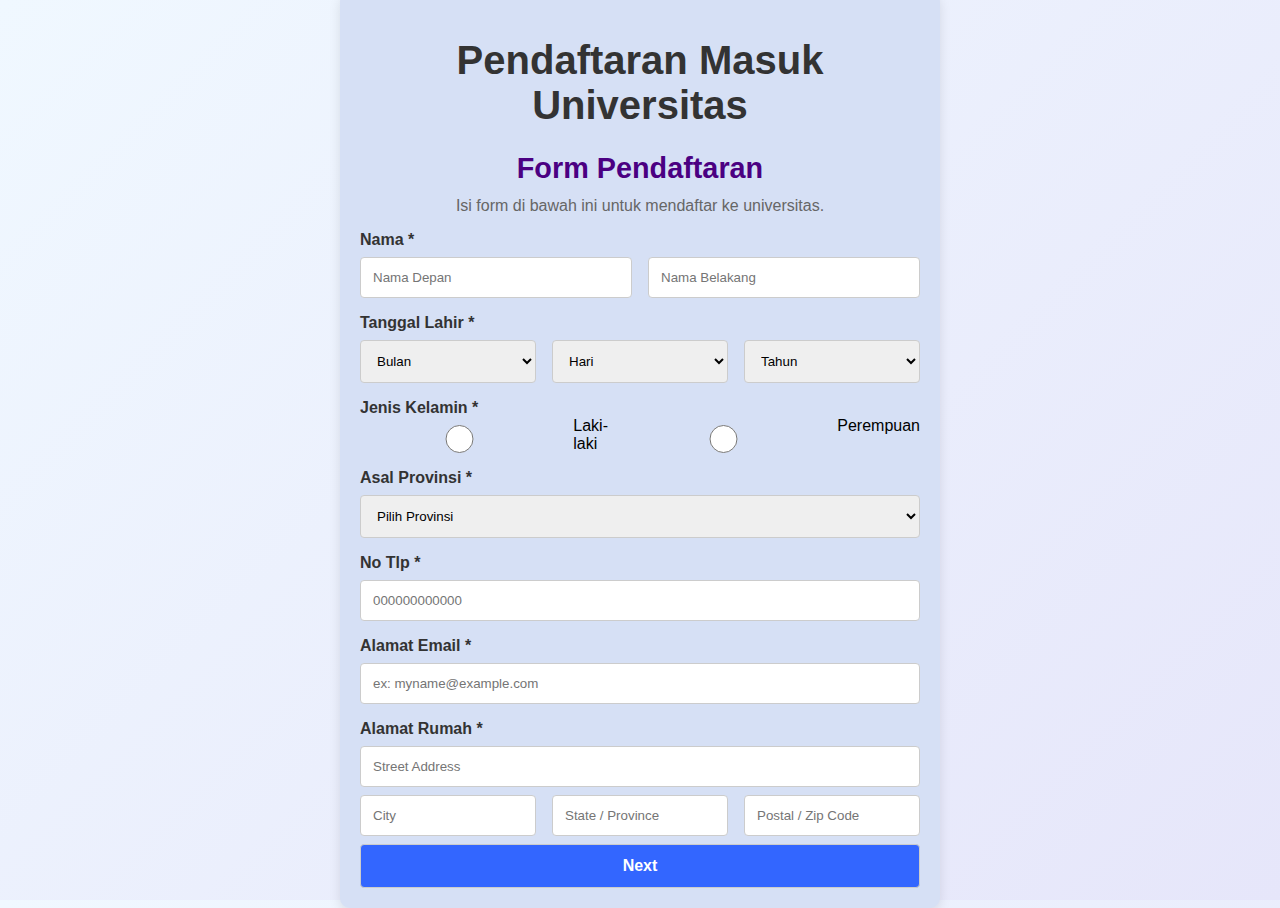
<file: index.html>
<!DOCTYPE html>
<html lang="en">
<head>
    <meta charset="UTF-8">
    <meta name="viewport" content="width=device-width, initial-scale=1.0">
    <title>Pendaftaran Masuk Universitas</title>
    <link rel="stylesheet" href="style.css">
</head>
<body>
    <div class="container">
        <h1>Pendaftaran Masuk Universitas</h1>
        <h2>Form Pendaftaran</h2>
        <!-- Ini adalah judul tambahan yang Anda inginkan -->
        <p>Isi form di bawah ini untuk mendaftar ke universitas.</p>
        
        <!-- Form Pendaftaran -->
        <form id="registrationForm" method="post"> 
            <!-- Form fields -->
            <label>Nama *</label>
            <div class="name-container">
                <input type="text" id="namaDepan" placeholder="Nama Depan" required>
                <input type="text" id="namaBelakang" placeholder="Nama Belakang" required>
            </div>

            <label>Tanggal Lahir *</label>
            <div class="birthdate-container">
                <!-- Pilihan bulan -->
                <select required>
                    <option value="" disabled selected>Bulan</option>
                    <option value="01">Januari</option>
                    <option value="02">Februari</option>
                    <option value="03">Maret</option>
                    <option value="04">April</option>
                    <option value="05">Mei</option>
                    <option value="06">Juni</option>
                    <option value="07">Juli</option>
                    <option value="08">Agustus</option>
                    <option value="09">September</option>
                    <option value="10">Oktober</option>
                    <option value="11">November</option>
                    <option value="12">Desember</option>
                </select>

                <!-- Pilihan hari dari 1 sampai 31 -->
                <select required>
                    <option value="" disabled selected>Hari</option>
                    <script>
                        for (let day = 1; day <= 31; day++) {
                            document.write(`<option value="${day}">${day}</option>`);
                        }
                    </script>
                </select>

                <!-- Pilihan tahun dari 1945 sampai 2024 -->
                <select required>
                    <option value="" disabled selected>Tahun</option>
                    <script>
                        for (let year = 1945; year <= 2024; year++) {
                            document.write(`<option value="${year}">${year}</option>`);
                        }
                    </script>
                </select>
            </div>

            <label>Jenis Kelamin *</label>
            <div class="gender-container">
                <input type="radio" name="gender" value="Laki-laki" required> Laki-laki
                <input type="radio" name="gender" value="Perempuan"> Perempuan
            </div>            

            <label>Asal Provinsi *</label>
<select required>
    <option value="" disabled selected>Pilih Provinsi</option>
    <option value="Aceh">Aceh</option>
    <option value="Bali">Bali</option>
    <option value="Banten">Banten</option>
    <option value="Bengkulu">Bengkulu</option>
    <option value="DI Yogyakarta">DI Yogyakarta</option>
    <option value="DKI Jakarta">DKI Jakarta</option>
    <option value="Gorontalo">Gorontalo</option>
    <option value="Jambi">Jambi</option>
    <option value="Jawa Barat">Jawa Barat</option>
    <option value="Jawa Tengah">Jawa Tengah</option>
    <option value="Jawa Timur">Jawa Timur</option>
    <option value="Kalimantan Barat">Kalimantan Barat</option>
    <option value="Kalimantan Selatan">Kalimantan Selatan</option>
    <option value="Kalimantan Tengah">Kalimantan Tengah</option>
    <option value="Kalimantan Timur">Kalimantan Timur</option>
    <option value="Kalimantan Utara">Kalimantan Utara</option>
    <option value="Kepulauan Bangka Belitung">Kepulauan Bangka Belitung</option>
    <option value="Kepulauan Riau">Kepulauan Riau</option>
    <option value="Lampung">Lampung</option>
    <option value="Maluku">Maluku</option>
    <option value="Maluku Utara">Maluku Utara</option>
    <option value="Nusa Tenggara Barat">Nusa Tenggara Barat</option>
    <option value="Nusa Tenggara Timur">Nusa Tenggara Timur</option>
    <option value="Papua">Papua</option>
    <option value="Papua Barat">Papua Barat</option>
    <option value="Papua Selatan">Papua Selatan</option>
    <option value="Papua Pegunungan">Papua Pegunungan</option>
    <option value="Papua Tengah">Papua Tengah</option>
    <option value="Riau">Riau</option>
    <option value="Sulawesi Barat">Sulawesi Barat</option>
    <option value="Sulawesi Selatan">Sulawesi Selatan</option>
    <option value="Sulawesi Tengah">Sulawesi Tengah</option>
    <option value="Sulawesi Tenggara">Sulawesi Tenggara</option>
    <option value="Sulawesi Utara">Sulawesi Utara</option>
    <option value="Sumatera Barat">Sumatera Barat</option>
    <option value="Sumatera Selatan">Sumatera Selatan</option>
    <option value="Sumatera Utara">Sumatera Utara</option>
</select>

            </select>

            <label>No Tlp *</label>
            <input type="tel" id="noTlp" placeholder="000000000000" required>

            <label>Alamat Email *</label>
            <input type="email" id="email" placeholder="ex: myname@example.com" required>

            <label>Alamat Rumah *</label>
            <input type="text" placeholder="Street Address" required>
            <div class="address-container">
                <input type="text" placeholder="City" required>
                <input type="text" placeholder="State / Province" required>
                <input type="text" placeholder="Postal / Zip Code" required>
            </div>

            <button type="submit" id="nextButton">Next</button> <!-- Menggunakan type="submit" untuk mengirim form -->
        </form>
    </div>

    <script src="script.js"></script>
</body>
</html>
</file>
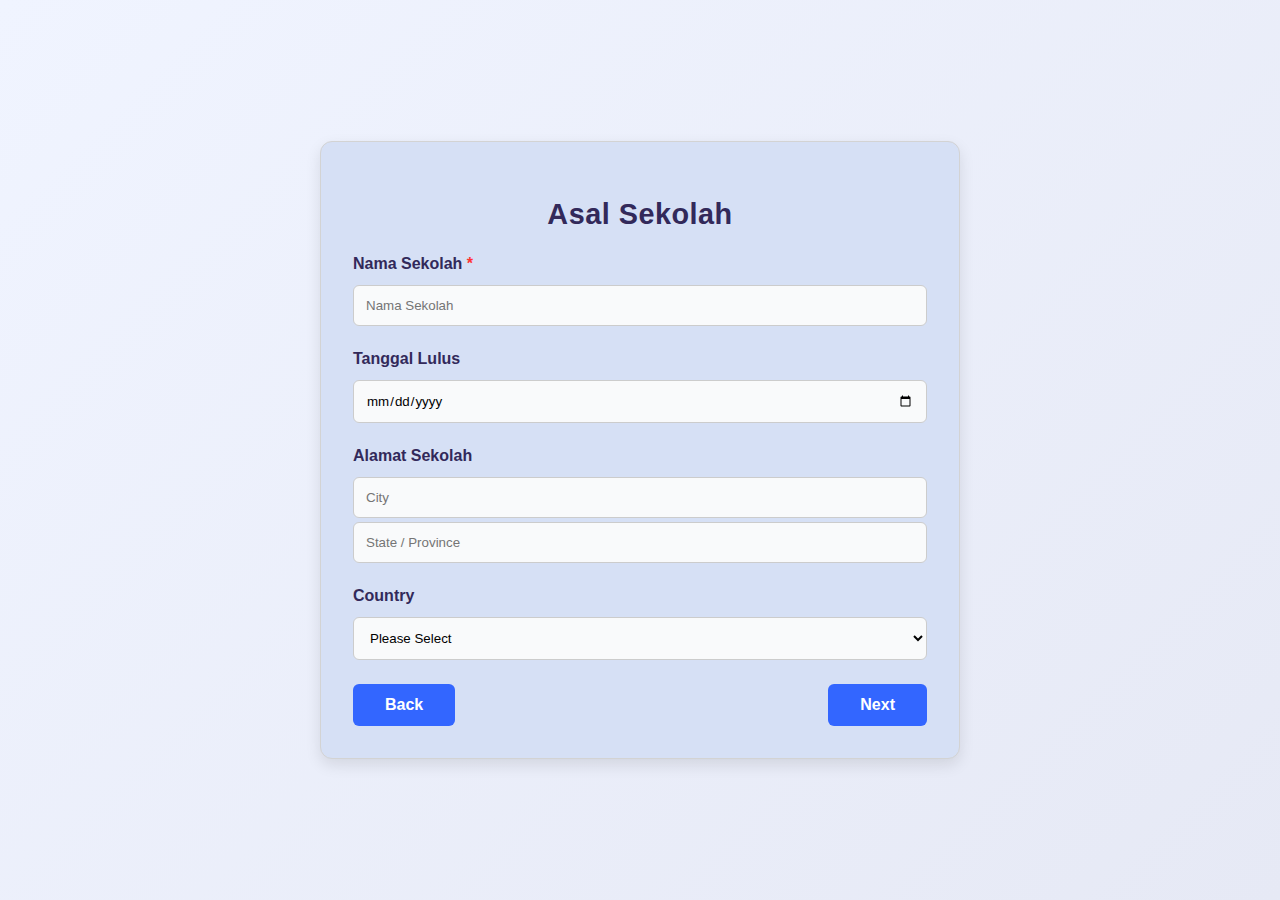
<file: asal_sekolah.html>
<!DOCTYPE html>
<html lang="en">
<head>
    <meta charset="UTF-8">
    <meta name="viewport" content="width=device-width, initial-scale=1.0">
    <title>Asal Sekolah</title>
    <link rel="stylesheet" href="style_asal_sekolah.css">
</head>
<body>
    <div class="container">
        <h2>Asal Sekolah</h2>
        <form id="schoolForm">
            <div class="form-group">
                <label for="namaSekolah">Nama Sekolah <span class="required">*</span></label>
                <input type="text" id="namaSekolah" placeholder="Nama Sekolah" required>
            </div>
            
            <div class="form-group">
                <label for="tanggalLulus">Tanggal Lulus</label>
                <input type="date" id="tanggalLulus" placeholder="MM-DD-YYYY">
            </div>
            
            <div class="form-group">
                <label for="alamatSekolah">Alamat Sekolah</label>
                <input type="text" id="alamatSekolah" placeholder="City">
                <input type="text" id="stateProvince" placeholder="State / Province">
            </div>
            
            <div class="form-group">
                <label for="country">Country</label>
                <select id="country" required>
                    <option value="" disabled selected>Please Select</option>
                    <option value="Indonesia">Indonesia</option>
                    <option value="Malaysia">Malaysia</option>
                    <option value="United States">United States</option>
                    <option value="Canada">Canada</option>
                    <option value="Australia">Australia</option>
                    <option value="United Kingdom">United Kingdom</option>
                    <option value="Germany">Germany</option>
                    <option value="France">France</option>
                    <option value="Italy">Italy</option>
                    <option value="Spain">Spain</option>
                    <option value="Netherlands">Netherlands</option>
                    <option value="Brazil">Brazil</option>
                    <option value="Argentina">Argentina</option>
                    <option value="Japan">Japan</option>
                    <option value="China">China</option>
                    <option value="India">India</option>
                    <option value="South Korea">South Korea</option>
                    <option value="Russia">Russia</option>
                    <option value="Mexico">Mexico</option>
                    <option value="South Africa">South Africa</option>
                </select>
            </div>

            <div class="form-actions">
                <button type="button" id="backButton">Back</button>
                <button type="submit" id="nextButton">Next</button>
            </div>
        </form>
    </div>
    <script src="script_asal_sekolah.js"></script>
</body>
</html>
</file>
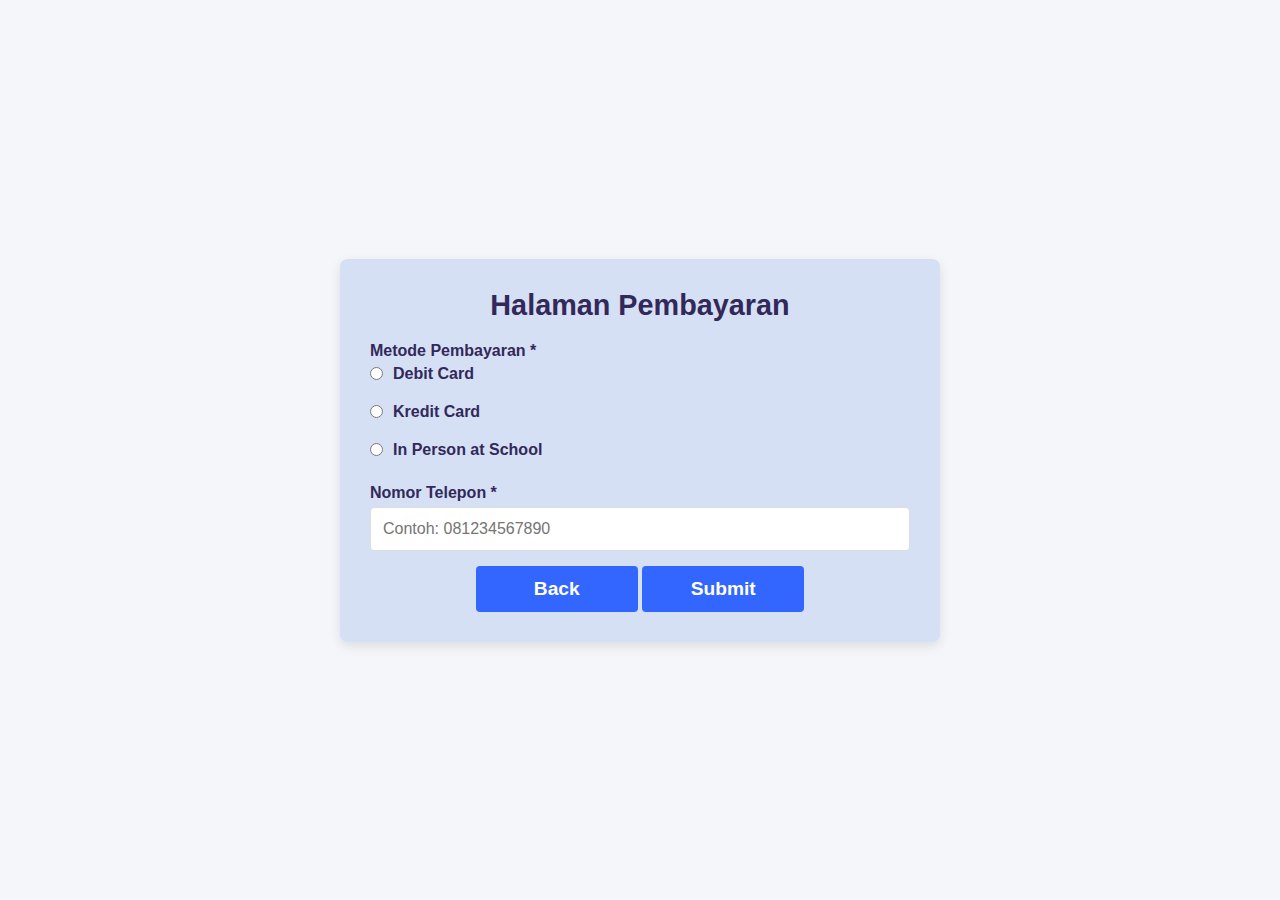
<file: pembayaran.html>
<!DOCTYPE html>
<html lang="en">
<head>
    <meta charset="UTF-8">
    <meta name="viewport" content="width=device-width, initial-scale=1.0">
    <title>Pembayaran</title>
    <link rel="stylesheet" href="style_pembayaran.css"> <!-- Link ke file CSS -->
</head>
<body>
    <div class="container">
        <h2>Halaman Pembayaran</h2>
        <form id="paymentForm">
            <div class="form-group">
                <label>Metode Pembayaran <span class="required">*</span></label>
                <div class="payment-method">
                    <label>
                        <input type="radio" name="paymentMethod" value="debit" required> Debit Card
                    </label>
                    <label>
                        <input type="radio" name="paymentMethod" value="credit"> Kredit Card
                    </label>
                    <label>
                        <input type="radio" name="paymentMethod" value="in-person"> In Person at School
                    </label>
                </div>
            </div>

            <div class="form-group">
                <label for="phoneNumber">Nomor Telepon <span class="required">*</span></label>
                <input type="tel" id="phoneNumber" placeholder="Contoh: 081234567890" required>
            </div>

            <div class="form-actions">
                <button type="button" id="backButton" onclick="goBack()">Back</button>
                <button type="submit" id="submitButton">Submit</button>
            </div>
        </form>
        <div id="successMessage" class="success-message" style="display: none;">
            Pembayaran berhasil!
        </div>
    </div>
    <script src="script_pembayaran.js"></script> <!-- Link ke file JavaScript -->
</body>
</html>
</file>
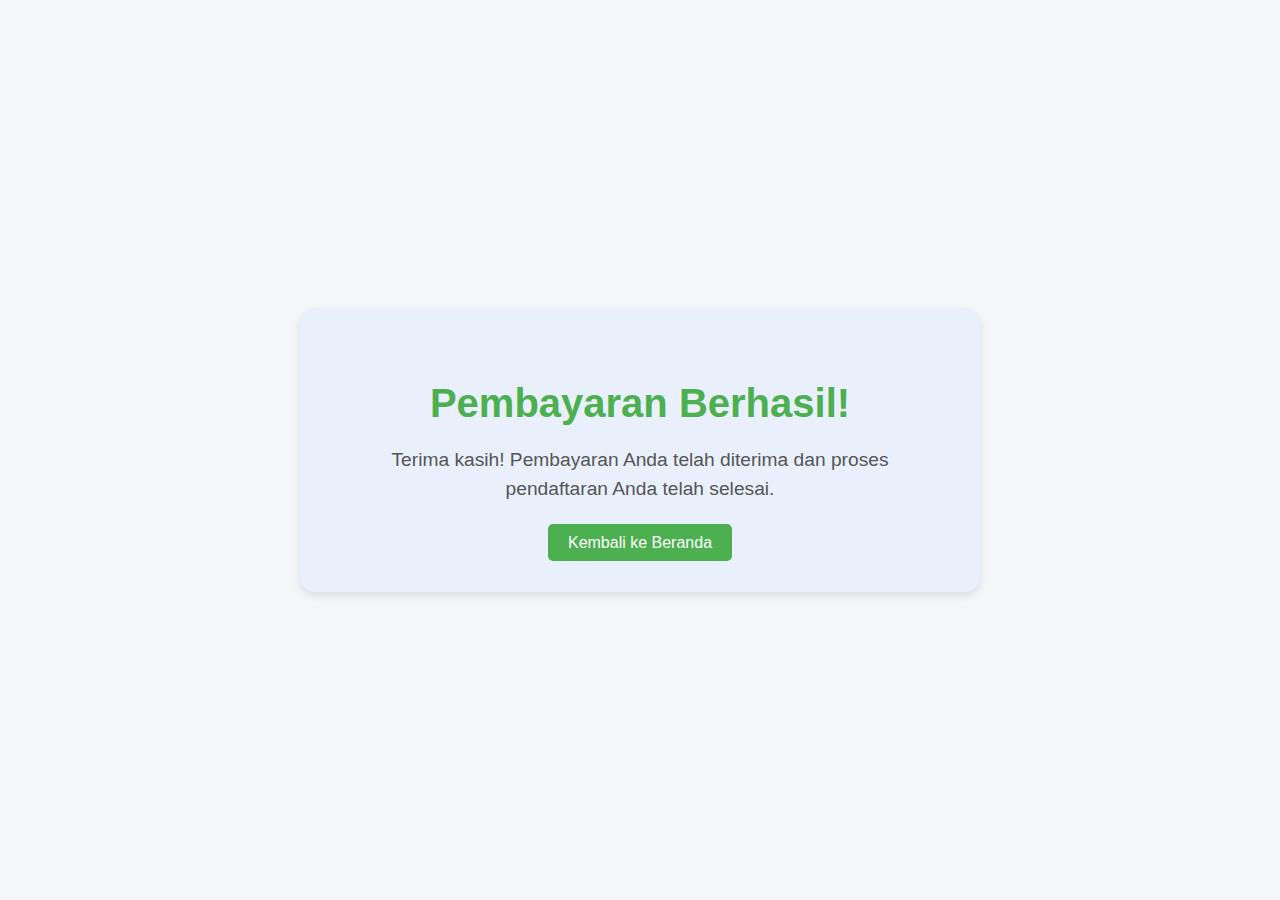
<file: pembayaran_berhasil.html>
<!DOCTYPE html>
<html lang="en">
<head>
    <meta charset="UTF-8">
    <meta name="viewport" content="width=device-width, initial-scale=1.0">
    <title>Pembayaran Berhasil</title>
    <link rel="stylesheet" href="style_pembayaran_berhasil.css"> <!-- Link ke file CSS -->
</head>
<body>
    <div class="container">
        <h2>Pembayaran Berhasil!</h2>
        <p>Terima kasih! Pembayaran Anda telah diterima dan proses pendaftaran Anda telah selesai.</p>
        <a href="index.html" class="btn-home">Kembali ke Beranda</a>
    </div>
</body>
</html>
</file>
<file: style.css>
/* CSS dasar untuk seluruh elemen */
* {
    box-sizing: border-box;
    font-family: Arial, sans-serif;
}

/* CSS untuk body */
body {
    background: linear-gradient(135deg, #f0f8ff, #e6e6fa); /* Background dengan gradien lembut */
    display: flex;
    justify-content: center;
    align-items: center;
    height: 100vh;
    margin: 0;
}

/* CSS untuk container form */
.container {
    width: 100%;
    max-width: 600px;
    background-color: #d6e0f5; /* Warna biru muda untuk latar belakang form */
    border-radius: 10px; /* Membuat sudut form lebih lembut */
    box-shadow: 0px 4px 12px rgba(0, 0, 0, 0.1); /* Bayangan lembut */
    padding: 20px;
    margin: 20px;
}

/* CSS untuk judul "Form Pendaftaran" */
h1 {
    text-align: center;
    color: #333;
    font-size: 2.5rem;
    margin-bottom: 20px; /* Menambahkan jarak bawah untuk memberi ruang */
    padding: 0 1rem;
    word-wrap: break-word;
    overflow-wrap: break-word;
}

h2 {
    font-size: 1.8em; /* Sesuaikan ukuran sesuai keinginan */
    white-space: nowrap;
    overflow: hidden;
    text-overflow: ellipsis;
    color: #4b0082; /* Warna ungu untuk tampilan menarik */
    text-align: center;
    margin-bottom: 20px;
}

/* CSS untuk teks deskripsi */
p {
    text-align: center;
    color: #666;
    margin-top: -0.5rem;
}

/* CSS untuk label */
label {
    font-weight: bold;
    margin-top: 1rem;
    display: block;
    color: #333;
}

/* Kontainer untuk input yang memiliki beberapa kolom */
.name-container,
.birthdate-container,
.gender-container,
.address-container {
    display: flex;
    gap: 1rem;
}

/* CSS untuk input, select, dan button */
input, select, button {
    width: 100%;
    padding: 0.75rem;
    margin-top: 0.5rem;
    border: 1px solid #ccc;
    border-radius: 4px;
}

/* CSS untuk button */
button {
    background-color: #3366ff;
    color: #fff;
    font-size: 1rem;
    font-weight: bold;
    cursor: pointer;
    transition: background-color 0.3s ease;
}

button:hover {
    background-color: #254ecf;
}

/* Efek fokus untuk input dan select */
input:focus, select:focus {
    border-color: #4b0082; /* Warna ungu saat fokus */
    outline: none;
}
</file>
<file: style_asal_sekolah.css>
/* CSS dasar untuk seluruh elemen */
* {
    box-sizing: border-box;
    font-family: Arial, sans-serif;
}

/* CSS untuk body */
body {
    background: linear-gradient(135deg, #f0f4ff, #e6e9f5); /* Background gradien lembut */
    display: flex;
    justify-content: center;
    align-items: center;
    height: 100vh;
    margin: 0;
}

/* CSS untuk container form */
.container {
    width: 50%;
    padding: 2rem;
    background-color: #d6e0f5; /* Background container form */
    border-radius: 12px; /* Sudut lebih melengkung */
    box-shadow: 0px 6px 15px rgba(0, 0, 0, 0.1); /* Bayangan yang lebih lembut */
    border: 1px solid #d3d3d3; /* Border halus */
}

/* CSS untuk judul form */
h2 {
    text-align: center;
    color: #32295a;
    font-size: 1.8rem;
    margin-bottom: 1.5rem;
    letter-spacing: 0.5px; /* Memberikan jarak antar huruf untuk kesan elegan */
}

/* CSS untuk setiap grup form */
.form-group {
    margin-bottom: 1.5rem;
}

/* CSS untuk label form */
label {
    font-weight: bold;
    display: block;
    color: #32295a;
    margin-bottom: 0.5rem;
}

/* CSS untuk input, select, dan input tanggal */
input[type="text"], input[type="date"], select {
    width: 100%;
    padding: 0.75rem;
    margin-top: 0.25rem;
    border: 1px solid #ccc;
    border-radius: 6px;
    background-color: #f9fafb; /* Background input */
    transition: border-color 0.3s ease, box-shadow 0.3s ease;
}

/* Efek fokus pada input dan select */
input[type="text"]:focus, input[type="date"]:focus, select:focus {
    border-color: #3366ff; /* Border biru saat fokus */
    box-shadow: 0 0 5px rgba(51, 102, 255, 0.3); /* Bayangan biru lembut saat fokus */
    outline: none;
}

/* CSS untuk tanda asterisk wajib */
.required {
    color: #ff3333; /* Warna merah mencolok */
    font-weight: bold;
}

/* CSS untuk grup aksi tombol */
.form-actions {
    display: flex;
    justify-content: space-between;
    margin-top: 1.5rem;
}

/* CSS untuk tombol */
button {
    padding: 0.75rem 2rem;
    font-size: 1rem;
    font-weight: bold;
    cursor: pointer;
    border: none;
    border-radius: 6px;
    transition: background-color 0.3s ease;
}

/* CSS untuk tombol kembali */
#backButton {
    background-color: #3366ff;
    color: #fff;
}

#backButton:hover {
    background-color: #bfbfbf;
}

/* CSS untuk tombol lanjut */
#nextButton {
    background-color: #3366ff;
    color: #fff;
}

#nextButton:hover {
    background-color: #254ecf;
}

/* Responsif untuk tampilan di layar lebih kecil */
@media (max-width: 768px) {
    .container {
        width: 90%;
        padding: 1.5rem;
    }
}
</file>
<file: style_pembayaran_berhasil.css>
/* Gaya Umum Halaman */
body {
    font-family: 'Arial', sans-serif;
    background-color: #f4f6f9;
    display: flex;
    justify-content: center;
    align-items: center;
    height: 100vh;
    margin: 0;
}

.container {
    background-color: #e9f0fc;
    border-radius: 15px;
    box-shadow: 0 4px 8px rgba(0, 0, 0, 0.1);
    padding: 40px;
    width: 90%;
    max-width: 600px;
    text-align: center;
}

.container h2 {
    font-size: 2.5rem;
    color: #4CAF50;
    margin-bottom: 20px;
}

.container p {
    font-size: 1.2rem;
    color: #555;
    margin-bottom: 30px;
    line-height: 1.5;
}

.btn-home {
    background-color: #4CAF50;
    color: white;
    font-size: 1rem;
    padding: 10px 20px;
    text-decoration: none;
    border-radius: 5px;
    transition: background-color 0.3s;
}

.btn-home:hover {
    background-color: #45a049;
}

/* Animasi muncul */
.container {
    animation: fadeIn 1.5s ease-in-out;
}

/* Animasi Fade In */
@keyframes fadeIn {
    from {
        opacity: 0;
        transform: translateY(-20px);
    }
    to {
        opacity: 1;
        transform: translateY(0);
    }
}
</file>
<file: style_pembayaran.css>
/* Global reset */
* {
    box-sizing: border-box;
    margin: 0;
    padding: 0;
    font-family: 'Arial', sans-serif;
}

/* Body and background */
body {
    background-color: #f4f6f9;
    display: flex;
    justify-content: center;
    align-items: center;
    height: 100vh;
    padding: 20px;
}

/* Container */
.container {
    background-color: #d6e0f5;
    width: 100%;
    max-width: 600px;
    padding: 30px;
    border-radius: 8px;
    box-shadow: 0 4px 12px rgba(0, 0, 0, 0.1);
    text-align: center;
}

/* Header */
h2 {
    color: #32295a;
    font-size: 1.8rem;
    margin-bottom: 20px;
}

/* Form label and input */
label {
    display: block;
    color: #32295a;
    font-weight: bold;
    margin-bottom: 5px;
    text-align: left;
}

/* Payment method styles */
.payment-method {
    display: flex;
    flex-direction: column;
    align-items: flex-start;
    gap: 15px;
    margin-bottom: 20px;
}

.payment-method label {
    display: flex;
    align-items: center;
    font-size: 1rem;
}

.payment-method input[type="radio"] {
    margin-right: 10px;
}

/* Input Fields */
input[type="tel"] {
    width: 100%;
    padding: 12px;
    margin-bottom: 15px;
    border: 1px solid #ddd;
    border-radius: 4px;
    font-size: 1rem;
    color: #555;
}

/* Button styling */
button {
    background-color: #3366ff;
    color: white;
    padding: 12px 20px;
    font-size: 1.2rem;
    font-weight: bold;
    border: none;
    border-radius: 4px;
    cursor: pointer;
    transition: background-color 0.3s ease;
    width: 30%;
}

button:hover {
    background-color: #45a049;
}

/* Success message */
.success-message {
    background-color: #dff0d8;
    color: #3c763d;
    padding: 15px;
    border-radius: 4px;
    font-size: 1rem;
    margin-top: 20px;
}
</file>
